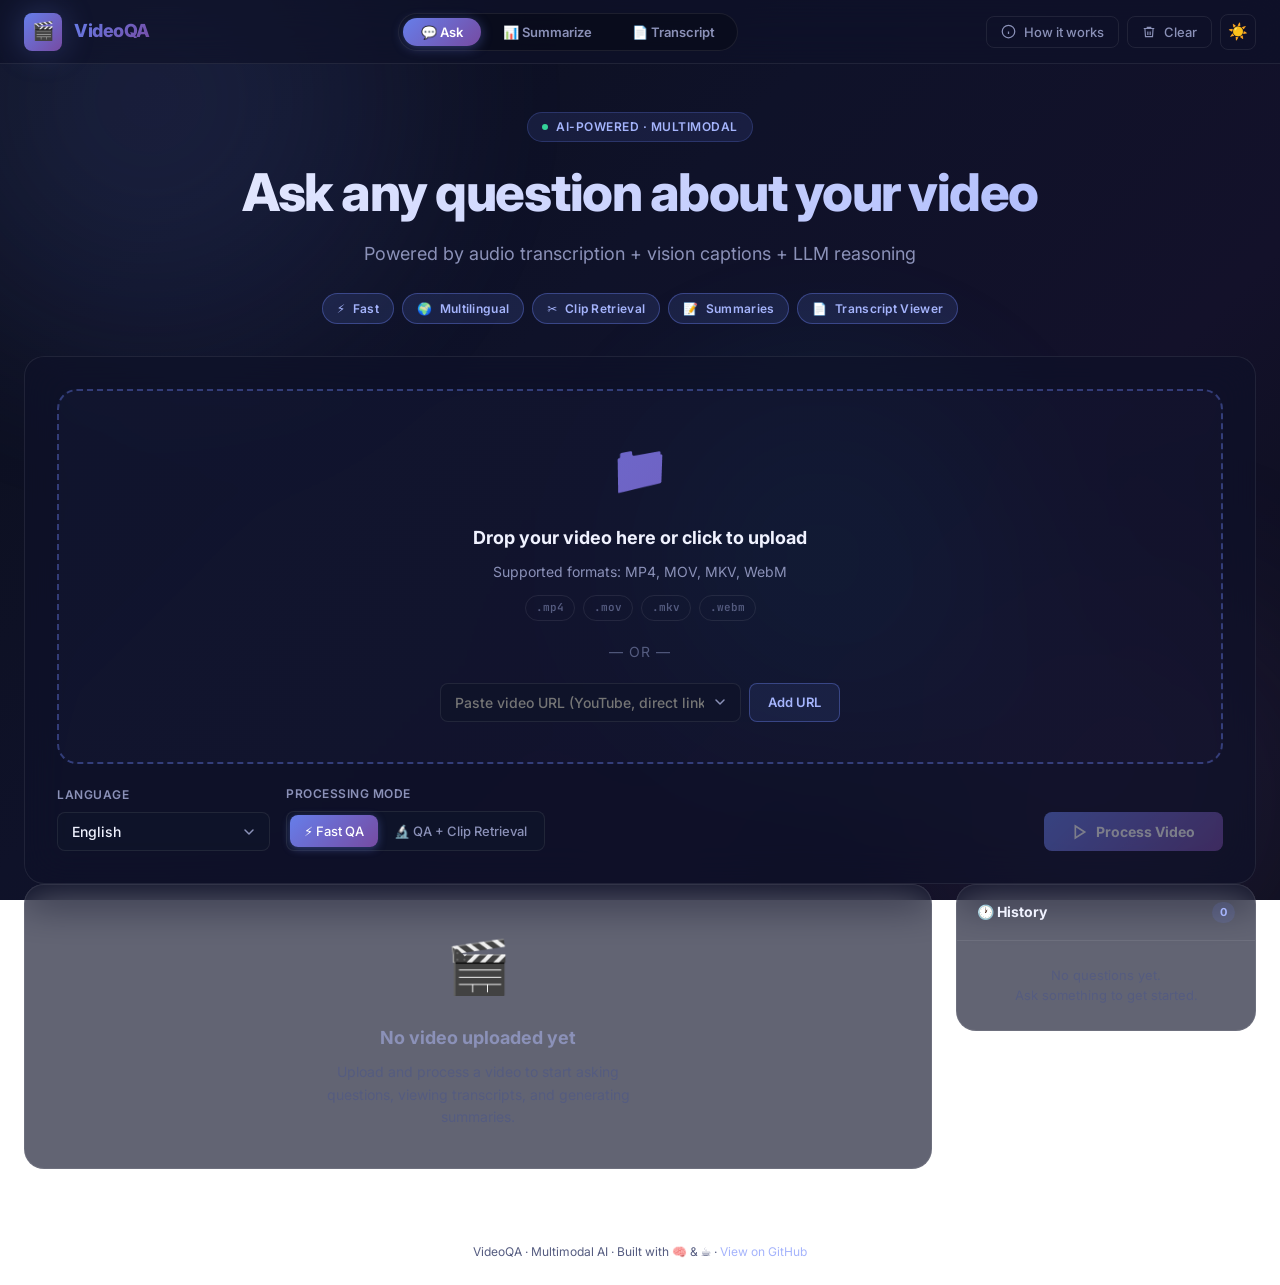
<file: index.html>
<!DOCTYPE html>
<html lang="en" data-theme="dark">

<head>
  <meta charset="UTF-8" />
  <meta name="viewport" content="width=device-width, initial-scale=1.0" />
  <title>VideoQA – Multimodal Video Question Answering</title>
  <meta name="description"
    content="Ask questions about any video using AI-powered audio transcription, vision captions, and LLM reasoning." />
  <link rel="stylesheet" href="style.css" />
  <link rel="icon"
    href="data:image/svg+xml,<svg xmlns='http://www.w3.org/2000/svg' viewBox='0 0 100 100'><text y='.9em' font-size='90'>🎬</text></svg>" />
</head>

<body>

  <!-- ── Background Orbs ─────────────────────────────────── -->
  <div class="bg-orbs" aria-hidden="true">
    <div class="orb orb-1"></div>
    <div class="orb orb-2"></div>
    <div class="orb orb-3"></div>
  </div>

  <!-- ── App Root ────────────────────────────────────────── -->
  <div id="app">

    <!-- ════════════════════════════════════════
         HEADER
    ════════════════════════════════════════ -->
    <header class="header" role="banner">

      <!-- Logo -->
      <a href="javascript:void(0)" class="header-logo" aria-label="VideoQA Home">
        <div class="logo-icon" aria-hidden="true">🎬</div>
        <span class="logo-text">VideoQA</span>
      </a>

      <!-- Tab navigation -->
      <nav class="header-tabs" role="tablist" aria-label="Main navigation">
        <button class="tab-btn active" id="tab-ask" data-tab="ask" role="tab" type="button" aria-selected="true"
          aria-controls="panel-ask" tabindex="0">
          💬 Ask
        </button>

        <button class="tab-btn" id="tab-summarize" data-tab="summarize" role="tab" type="button" aria-selected="false"
          aria-controls="panel-summarize" tabindex="-1">
          📊 Summarize
        </button>

        <button class="tab-btn" id="tab-transcript" data-tab="transcript" role="tab" type="button" aria-selected="false"
          aria-controls="panel-transcript" tabindex="-1">
          📄 Transcript
        </button>
      </nav>

      <!-- Action buttons -->
      <div class="header-actions">
        <button class="btn-ghost" id="how-btn" type="button" aria-label="How it works">
          <svg width="15" height="15" fill="none" stroke="currentColor" stroke-width="2" viewBox="0 0 24 24"
            aria-hidden="true">
            <circle cx="12" cy="12" r="10" />
            <path d="M12 16v-4M12 8h.01" />
          </svg>
          <span>How it works</span>
        </button>

        <button class="btn-ghost" id="clear-btn" type="button" aria-label="Clear session">
          <svg width="14" height="14" fill="none" stroke="currentColor" stroke-width="2" viewBox="0 0 24 24"
            aria-hidden="true">
            <path d="M3 6h18M19 6l-1 14H6L5 6M10 11v6M14 11v6M9 6V4h6v2" />
          </svg>
          <span>Clear</span>
        </button>

        <!-- Mobile history drawer toggle -->
        <button class="btn-icon history-btn-mobile" id="history-mobile-btn" type="button" aria-label="View history">
          <svg width="16" height="16" fill="none" stroke="currentColor" stroke-width="2" viewBox="0 0 24 24"
            aria-hidden="true">
            <path d="M12 8v4l3 3M3.05 11a9 9 0 1 0 .5-3" />
            <path d="M3 4v4h4" />
          </svg>
        </button>

        <button class="btn-icon" id="theme-toggle" type="button" aria-label="Toggle theme">☀️</button>
      </div>
    </header>

    <!-- ════════════════════════════════════════
         HERO
    ════════════════════════════════════════ -->
    <section class="hero" aria-labelledby="hero-title">
      <div class="hero-badge">
        <span class="dot" aria-hidden="true"></span>
        AI-Powered · Multimodal
      </div>
      <h1 id="hero-title">Ask any question about your video</h1>
      <p>Powered by audio transcription + vision captions + LLM reasoning</p>

      <div class="feature-chips" role="list" aria-label="Features">
        <span class="chip" role="listitem"><span class="ci">⚡</span> Fast</span>
        <span class="chip" role="listitem"><span class="ci">🌍</span> Multilingual</span>
        <span class="chip" role="listitem"><span class="ci">✂️</span> Clip Retrieval</span>
        <span class="chip" role="listitem"><span class="ci">📝</span> Summaries</span>
        <span class="chip" role="listitem"><span class="ci">📄</span> Transcript Viewer</span>
      </div>
    </section>

    <!-- ════════════════════════════════════════
         UPLOAD PANEL (full width)
    ════════════════════════════════════════ -->
    <div style="padding: 0 var(--space-6); max-width:1300px; margin:0 auto; width:100%;">
      <div class="glass upload-panel">

        <!-- Drop zone -->
        <div class="drop-zone" id="drop-zone" role="button" tabindex="0"
          aria-label="Click or drag to upload a video file">
          <input type="file" id="file-input"
            accept="video/mp4,video/quicktime,video/x-matroska,video/webm,.mp4,.mov,.mkv,.webm"
            aria-label="Upload video file" />
          <span class="drop-icon" aria-hidden="true">📁</span>
          <h3>Drop your video here or click to upload</h3>
          <p>Supported formats: MP4, MOV, MKV, WebM</p>
          <div class="drop-formats" aria-label="Supported formats">
            <span class="fmt-badge">.mp4</span>
            <span class="fmt-badge">.mov</span>
            <span class="fmt-badge">.mkv</span>
            <span class="fmt-badge">.webm</span>
          </div>
          <div class="or-divider" style="margin: 20px 0; font-size: 14px; color: var(--text-muted); text-transform: uppercase; letter-spacing: 1px;">— OR —</div>
          <div class="url-upload" style="display: flex; gap: 8px; width: 80%; max-width: 400px; margin: 0 auto;" onclick="event.stopPropagation()">
            <input type="url" id="url-input" class="select-styled" placeholder="Paste video URL (YouTube, direct links, etc.)" style="width: 100%; flex: 1; min-width: 0;" aria-label="Video URL">
            <button class="btn-secondary" id="add-url-btn" type="button" style="white-space: nowrap;">Add URL</button>
          </div>
        </div>

        <!-- File info -->
        <div class="file-info" id="file-info" role="status" aria-live="polite">
          <span class="file-icon" aria-hidden="true">🎥</span>
          <div class="file-meta">
            <div class="file-name" id="file-name-display">—</div>
            <div class="file-detail" id="file-detail-display">—</div>
          </div>
          <button class="file-remove" id="file-remove" type="button" aria-label="Remove file">✕</button>
        </div>

        <!-- Video preview -->
        <div class="video-preview-wrap" id="video-preview-wrap">
          <video id="video-preview" controls preload="metadata" aria-label="Video preview"></video>
          
          <!-- Manual Selection Tools -->
          <div class="manual-selection-tools" id="manual-selection-tools" style="display: none; flex-direction: column; gap: 10px; margin-top: 15px; padding: 15px; background: rgba(255,255,255,0.05); border-radius: 8px;">
            <div style="display: flex; gap: 15px; flex-wrap: wrap; align-items: center;">
              <div class="form-group" style="margin: 0; flex: 1; min-width: 120px;">
                <label class="form-label" for="manual-start">Start Time (sec)</label>
                <input type="number" id="manual-start" class="select-styled" placeholder="0" min="0" step="0.1" style="width: 100%;">
              </div>
              <div class="form-group" style="margin: 0; flex: 1; min-width: 120px;">
                <label class="form-label" for="manual-end">End Time (sec)</label>
                <input type="number" id="manual-end" class="select-styled" placeholder="All" min="0" step="0.1" style="width: 100%;">
              </div>
              <button class="btn-secondary" id="add-frame-btn" type="button" style="margin-top: 24px; white-space: nowrap;">📸 Add Current Frame</button>
            </div>
            <div id="manual-frames-list" style="display: flex; gap: 8px; flex-wrap: wrap;"></div>
            <p style="font-size: 12px; color: var(--text-muted); margin: 0;">Optional: Specify a start/end time to process a sub-clip, and manually pick keyframes. Leave blank to process the whole video automatically.</p>
          </div>
        </div>

        <!-- Controls -->
        <div class="upload-controls">
          <div class="form-group">
            <label class="form-label" for="language-select">Language</label>
            <select class="select-styled" id="language-select" aria-label="Select language">
              <optgroup label="🌍 World Languages">
                <option value="en">English</option>
                <option value="es">Spanish</option>
                <option value="fr">French</option>
                <option value="de">German</option>
                <option value="zh">Chinese</option>
                <option value="ar">Arabic</option>
                <option value="ja">Japanese</option>
                <option value="ko">Korean</option>
                <option value="pt">Portuguese</option>
                <option value="ru">Russian</option>
                <option value="it">Italian</option>
              </optgroup>
              <optgroup label="🇮🇳 Indian Languages">
                <option value="hi">Hindi (हिन्दी)</option>
                <option value="te">Telugu (తెలుగు)</option>
                <option value="ta">Tamil (தமிழ்)</option>
                <option value="kn">Kannada (ಕನ್ನಡ)</option>
                <option value="ml">Malayalam (മലയാളം)</option>
                <option value="mr">Marathi (मराठी)</option>
                <option value="bn">Bengali (বাংলা)</option>
                <option value="pa">Punjabi (ਪੰਜਾਬੀ)</option>
                <option value="gu">Gujarati (ગુજરાતી)</option>
                <option value="ur">Urdu (اردو)</option>
              </optgroup>
            </select>
          </div>

          <div class="form-group">
            <label class="form-label">Processing Mode</label>
            <div class="mode-toggle" role="group" aria-label="Processing mode">
              <button class="mode-opt active" data-mode="fast" type="button" aria-pressed="true">⚡ Fast QA</button>
              <button class="mode-opt" data-mode="full" type="button" aria-pressed="false">🔬 QA + Clip
                Retrieval</button>
            </div>
          </div>

          <button class="btn-primary" id="process-btn" type="button" disabled aria-label="Process video">
            <svg width="16" height="16" fill="none" stroke="currentColor" stroke-width="2.5" viewBox="0 0 24 24"
              aria-hidden="true">
              <polygon points="5 3 19 12 5 21 5 3" />
            </svg>
            Process Video
          </button>
        </div>

        <!-- Progress Timeline -->
        <div class="progress-panel" id="progress-panel" role="status" aria-live="polite"
          aria-label="Processing progress">
          <div class="progress-header">
            <span class="progress-title" id="progress-status">Starting…</span>
            <span class="progress-pct" id="progress-pct">0%</span>
          </div>
          <div class="progress-bar-outer" role="progressbar" aria-valuemin="0" aria-valuemax="100" aria-valuenow="0">
            <div class="progress-bar-inner" id="progress-bar"></div>
          </div>
          <div class="progress-steps" id="progress-steps">
            <!-- Populated by JS -->
          </div>
        </div>

      </div>
    </div>

    <!-- ════════════════════════════════════════
         MAIN LAYOUT (Content + Sidebar)
    ════════════════════════════════════════ -->
    <div class="main-layout">

      <!-- CONTENT AREA -->
      <main class="content-area" role="main">

        <!-- ── ASK TAB ───────────────────────────── -->
        <section class="tab-panel active" id="panel-ask" role="tabpanel" aria-labelledby="tab-ask">
          <div id="ask-content">
            <!-- Populated by JS (demo state → ready state after processing) -->
          </div>
        </section>

        <!-- ── SUMMARIZE TAB ─────────────────────── -->
        <section class="tab-panel" id="panel-summarize" role="tabpanel" aria-labelledby="tab-summarize" hidden>
          <div id="summarize-content">
            <!-- Populated by JS -->
          </div>
        </section>

        <!-- ── TRANSCRIPT TAB ────────────────────── -->
        <section class="tab-panel" id="panel-transcript" role="tabpanel" aria-labelledby="tab-transcript" hidden>
          <div id="transcript-content" style="overflow:hidden; border-radius:var(--radius-lg);" class="glass">
            <!-- Populated by JS -->
          </div>
        </section>

      </main>

      <!-- HISTORY SIDEBAR -->
      <aside class="sidebar" id="sidebar" aria-label="Q&A History">
        <div class="glass history-card">
          <div class="history-header">
            <h3>🕐 History</h3>
            <span class="history-count" id="history-count">0</span>
          </div>
          <div class="history-list" id="history-list" role="list">
            <div class="history-empty">No questions yet.<br>Ask something to get started.</div>
          </div>
        </div>
      </aside>

    </div>

    <!-- ════════════════════════════════════════
         "HOW IT WORKS" MODAL
    ════════════════════════════════════════ -->
    <div class="modal-overlay" id="how-modal" role="dialog" aria-modal="true" aria-labelledby="modal-title" hidden>
      <div class="glass modal-box">
        <div class="modal-header">
          <h2 id="modal-title">How VideoQA Works</h2>
          <button class="modal-close" id="modal-close" type="button" aria-label="Close modal">✕</button>
        </div>

        <div class="how-steps">
          <div class="how-step">
            <div class="how-num">1</div>
            <div>
              <h4>📁 Upload Your Video</h4>
              <p>Drag and drop any MP4, MOV, or MKV video. Select your language for accurate transcription.</p>
            </div>
          </div>

          <div class="how-step">
            <div class="how-num">2</div>
            <div>
              <h4>🔊 Audio Transcription</h4>
              <p>The audio is extracted and transcribed using Whisper — a state-of-the-art multilingual speech
                recognition model.</p>
            </div>
          </div>

          <div class="how-step">
            <div class="how-num">3</div>
            <div>
              <h4>👁️ Visual Understanding</h4>
              <p>Key frames are extracted and described using vision models, capturing what's shown on screen.</p>
            </div>
          </div>

          <div class="how-step">
            <div class="how-num">4</div>
            <div>
              <h4>🧠 LLM Reasoning</h4>
              <p>Your question is answered by an LLM with full context of the transcript + visual captions, finding the
                most relevant clip.</p>
            </div>
          </div>

          <div class="how-step">
            <div class="how-num">5</div>
            <div>
              <h4>📊 Summaries & Insights</h4>
              <p>Get video summaries, transcript key points, action items, and keywords — all AI-generated instantly.
              </p>
            </div>
          </div>
        </div>
      </div>
    </div>

    <!-- ════════════════════════════════════════
         FOOTER
    ════════════════════════════════════════ -->
    <footer class="footer">
      <p>
        VideoQA · Multimodal AI · Built with 🧠 &amp; ☕ ·
        <a href="javascript:void(0)" aria-label="View project on GitHub">View on GitHub</a>
      </p>
    </footer>

  </div>

  <!-- ── Toast Container ─────────────────────────────────── -->
  <div class="toast-container" id="toast-container" aria-live="assertive" aria-atomic="true"></div>

  <!-- ── Scripts ─────────────────────────────────────────── -->
  <script src="mock.js"></script>
  <script src="api.js"></script>
  <script src="app.js"></script>

</body>

</html>
</file>
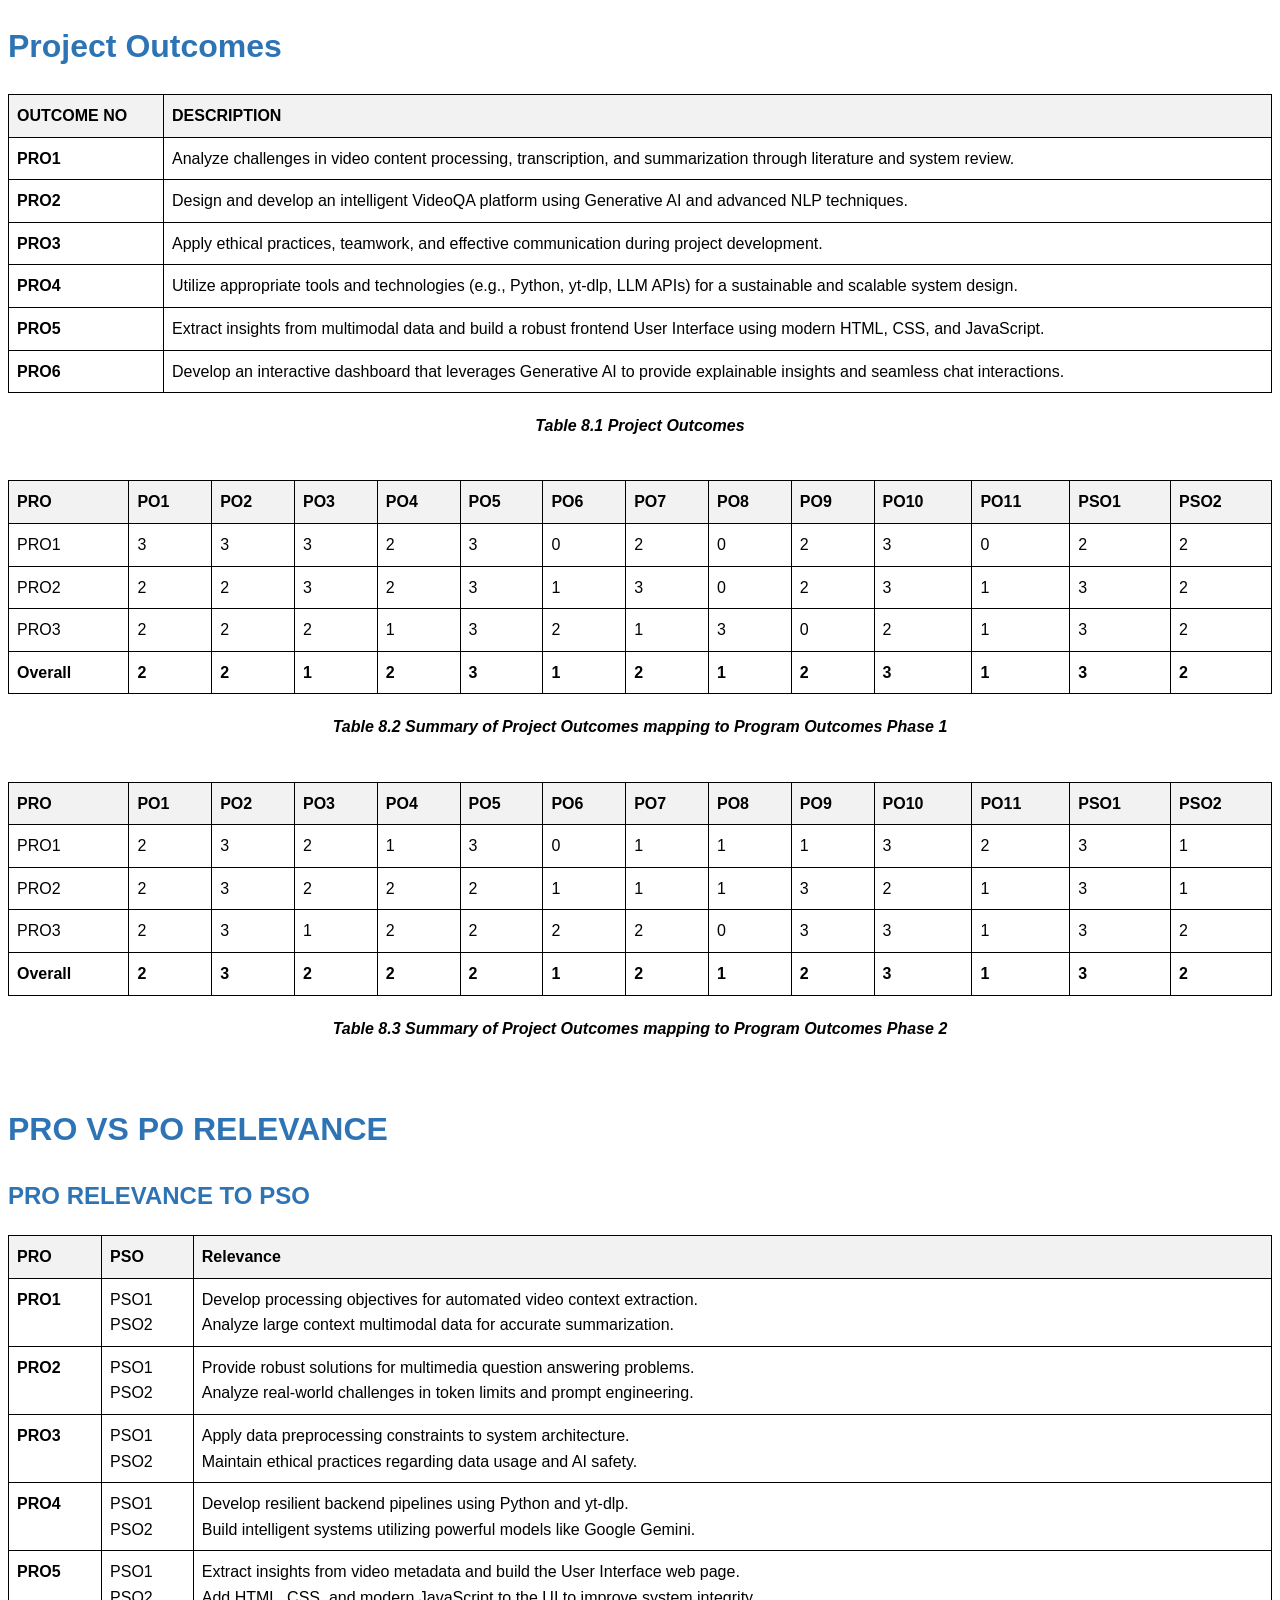
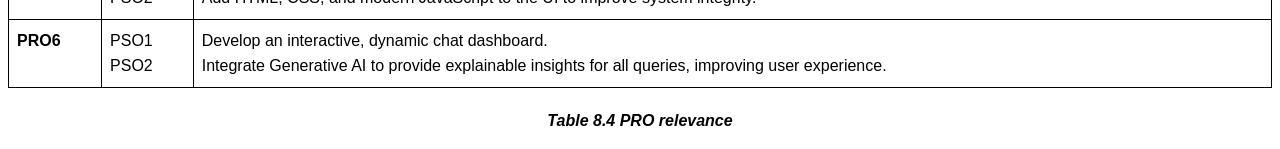
<file: Thesis_Outcomes.html>
<!DOCTYPE html>
<html>
<head>
<meta charset="utf-8">
<style>
  body { font-family: Calibri, Arial, sans-serif; line-height: 1.6; }
  table { border-collapse: collapse; width: 100%; margin-bottom: 20px; }
  th, td { border: 1px solid black; padding: 8px; text-align: left; vertical-align: top; }
  th { background-color: #f2f2f2; font-weight: bold; }
  h1, h2 { color: #2E74B5; }
</style>
</head>
<body>

<h1>Project Outcomes</h1>

<table>
  <thead>
    <tr>
      <th>OUTCOME NO</th>
      <th>DESCRIPTION</th>
    </tr>
  </thead>
  <tbody>
    <tr>
      <td><strong>PRO1</strong></td>
      <td>Analyze challenges in video content processing, transcription, and summarization through literature and system review.</td>
    </tr>
    <tr>
      <td><strong>PRO2</strong></td>
      <td>Design and develop an intelligent VideoQA platform using Generative AI and advanced NLP techniques.</td>
    </tr>
    <tr>
      <td><strong>PRO3</strong></td>
      <td>Apply ethical practices, teamwork, and effective communication during project development.</td>
    </tr>
    <tr>
      <td><strong>PRO4</strong></td>
      <td>Utilize appropriate tools and technologies (e.g., Python, yt-dlp, LLM APIs) for a sustainable and scalable system design.</td>
    </tr>
    <tr>
      <td><strong>PRO5</strong></td>
      <td>Extract insights from multimodal data and build a robust frontend User Interface using modern HTML, CSS, and JavaScript.</td>
    </tr>
    <tr>
      <td><strong>PRO6</strong></td>
      <td>Develop an interactive dashboard that leverages Generative AI to provide explainable insights and seamless chat interactions.</td>
    </tr>
  </tbody>
</table>
<p align="center"><em><strong>Table 8.1 Project Outcomes</strong></em></p>

<br>

<table>
  <thead>
    <tr>
      <th>PRO</th><th>PO1</th><th>PO2</th><th>PO3</th><th>PO4</th><th>PO5</th><th>PO6</th><th>PO7</th><th>PO8</th><th>PO9</th><th>PO10</th><th>PO11</th><th>PSO1</th><th>PSO2</th>
    </tr>
  </thead>
  <tbody>
    <tr><td>PRO1</td><td>3</td><td>3</td><td>3</td><td>2</td><td>3</td><td>0</td><td>2</td><td>0</td><td>2</td><td>3</td><td>0</td><td>2</td><td>2</td></tr>
    <tr><td>PRO2</td><td>2</td><td>2</td><td>3</td><td>2</td><td>3</td><td>1</td><td>3</td><td>0</td><td>2</td><td>3</td><td>1</td><td>3</td><td>2</td></tr>
    <tr><td>PRO3</td><td>2</td><td>2</td><td>2</td><td>1</td><td>3</td><td>2</td><td>1</td><td>3</td><td>0</td><td>2</td><td>1</td><td>3</td><td>2</td></tr>
    <tr><td><strong>Overall</strong></td><td><strong>2</strong></td><td><strong>2</strong></td><td><strong>1</strong></td><td><strong>2</strong></td><td><strong>3</strong></td><td><strong>1</strong></td><td><strong>2</strong></td><td><strong>1</strong></td><td><strong>2</strong></td><td><strong>3</strong></td><td><strong>1</strong></td><td><strong>3</strong></td><td><strong>2</strong></td></tr>
  </tbody>
</table>
<p align="center"><em><strong>Table 8.2 Summary of Project Outcomes mapping to Program Outcomes Phase 1</strong></em></p>

<br>

<table>
  <thead>
    <tr>
      <th>PRO</th><th>PO1</th><th>PO2</th><th>PO3</th><th>PO4</th><th>PO5</th><th>PO6</th><th>PO7</th><th>PO8</th><th>PO9</th><th>PO10</th><th>PO11</th><th>PSO1</th><th>PSO2</th>
    </tr>
  </thead>
  <tbody>
    <tr><td>PRO1</td><td>2</td><td>3</td><td>2</td><td>1</td><td>3</td><td>0</td><td>1</td><td>1</td><td>1</td><td>3</td><td>2</td><td>3</td><td>1</td></tr>
    <tr><td>PRO2</td><td>2</td><td>3</td><td>2</td><td>2</td><td>2</td><td>1</td><td>1</td><td>1</td><td>3</td><td>2</td><td>1</td><td>3</td><td>1</td></tr>
    <tr><td>PRO3</td><td>2</td><td>3</td><td>1</td><td>2</td><td>2</td><td>2</td><td>2</td><td>0</td><td>3</td><td>3</td><td>1</td><td>3</td><td>2</td></tr>
    <tr><td><strong>Overall</strong></td><td><strong>2</strong></td><td><strong>3</strong></td><td><strong>2</strong></td><td><strong>2</strong></td><td><strong>2</strong></td><td><strong>1</strong></td><td><strong>2</strong></td><td><strong>1</strong></td><td><strong>2</strong></td><td><strong>3</strong></td><td><strong>1</strong></td><td><strong>3</strong></td><td><strong>2</strong></td></tr>
  </tbody>
</table>
<p align="center"><em><strong>Table 8.3 Summary of Project Outcomes mapping to Program Outcomes Phase 2</strong></em></p>

<br>

<h1>PRO VS PO RELEVANCE</h1>
<h2>PRO RELEVANCE TO PSO</h2>

<table>
  <thead>
    <tr>
      <th>PRO</th>
      <th>PSO</th>
      <th>Relevance</th>
    </tr>
  </thead>
  <tbody>
    <tr>
      <td><strong>PRO1</strong></td>
      <td>PSO1<br>PSO2</td>
      <td>Develop processing objectives for automated video context extraction.<br>Analyze large context multimodal data for accurate summarization.</td>
    </tr>
    <tr>
      <td><strong>PRO2</strong></td>
      <td>PSO1<br>PSO2</td>
      <td>Provide robust solutions for multimedia question answering problems.<br>Analyze real-world challenges in token limits and prompt engineering.</td>
    </tr>
    <tr>
      <td><strong>PRO3</strong></td>
      <td>PSO1<br>PSO2</td>
      <td>Apply data preprocessing constraints to system architecture.<br>Maintain ethical practices regarding data usage and AI safety.</td>
    </tr>
    <tr>
      <td><strong>PRO4</strong></td>
      <td>PSO1<br>PSO2</td>
      <td>Develop resilient backend pipelines using Python and yt-dlp.<br>Build intelligent systems utilizing powerful models like Google Gemini.</td>
    </tr>
    <tr>
      <td><strong>PRO5</strong></td>
      <td>PSO1<br>PSO2</td>
      <td>Extract insights from video metadata and build the User Interface web page.<br>Add HTML, CSS, and modern JavaScript to the UI to improve system integrity.</td>
    </tr>
    <tr>
      <td><strong>PRO6</strong></td>
      <td>PSO1<br>PSO2</td>
      <td>Develop an interactive, dynamic chat dashboard.<br>Integrate Generative AI to provide explainable insights for all queries, improving user experience.</td>
    </tr>
  </tbody>
</table>
<p align="center"><em><strong>Table 8.4 PRO relevance</strong></em></p>

</body>
</html>
</file>
<file: style.css>
/* =========================================================
   VideoQA – Premium Design System CSS
   Dark-first, glassmorphism, responsive, animated
   ========================================================= */

/* ── Google Fonts ──────────────────────────────────────── */
@import url('https://fonts.googleapis.com/css2?family=Inter:wght@300;400;500;600;700;800&family=JetBrains+Mono:wght@400;500&display=swap');

/* ── CSS Custom Properties ─────────────────────────────── */
:root {
  /* Spacing */
  --space-1: 4px;
  --space-2: 8px;
  --space-3: 12px;
  --space-4: 16px;
  --space-5: 20px;
  --space-6: 24px;
  --space-8: 32px;
  --space-10: 40px;
  --space-12: 48px;

  /* Radius */
  --radius-sm: 8px;
  --radius-md: 14px;
  --radius-lg: 20px;
  --radius-xl: 28px;

  /* Transitions */
  --ease: cubic-bezier(0.4, 0, 0.2, 1);
  --transition: 0.22s var(--ease);
  --transition-slow: 0.45s var(--ease);

  /* Typography */
  --font-sans: 'Inter', system-ui, sans-serif;
  --font-mono: 'JetBrains Mono', 'Fira Code', monospace;

  /* Shadows */
  --shadow-sm: 0 2px 8px rgba(0, 0, 0, 0.25);
  --shadow-md: 0 8px 24px rgba(0, 0, 0, 0.35);
  --shadow-lg: 0 20px 48px rgba(0, 0, 0, 0.4);
  --shadow-glow: 0 0 32px rgba(102, 126, 234, 0.3);
}

/* ── Dark Theme (default) ──────────────────────────────── */
[data-theme="dark"] {
  --bg-base: #0b0e1a;
  --bg-surface: #111425;
  --bg-card: rgba(20, 25, 50, 0.7);
  --bg-card-hover: rgba(30, 37, 70, 0.85);
  --bg-input: rgba(15, 20, 42, 0.8);
  --bg-chip: rgba(102, 126, 234, 0.15);
  --border: rgba(255, 255, 255, 0.08);
  --border-accent: rgba(102, 126, 234, 0.4);

  --text-primary: #f0f2ff;
  --text-secondary: #8b91b8;
  --text-muted: #555c80;
  --text-accent: #818cf8;

  --accent: #667eea;
  --accent-2: #764ba2;
  --accent-light: #a5b4fc;
  --success: #34d399;
  --warning: #fbbf24;
  --error: #f87171;

  --gradient-bg: linear-gradient(135deg, #0b0e1a 0%, #0f1229 40%, #13112a 70%, #0b0e1a 100%);
  --gradient-accent: linear-gradient(135deg, #667eea 0%, #764ba2 100%);
  --gradient-card: linear-gradient(145deg, rgba(30, 37, 80, 0.5) 0%, rgba(15, 18, 45, 0.5) 100%);

  --glass-bg: rgba(15, 18, 40, 0.65);
  --glass-border: rgba(255, 255, 255, 0.08);
  --glass-blur: blur(20px);
}

/* ── Light Theme ───────────────────────────────────────── */
[data-theme="light"] {
  --bg-base: #f0f2ff;
  --bg-surface: #ffffff;
  --bg-card: rgba(255, 255, 255, 0.85);
  --bg-card-hover: rgba(245, 247, 255, 0.95);
  --bg-input: rgba(245, 247, 255, 0.9);
  --bg-chip: rgba(102, 126, 234, 0.1);
  --border: rgba(0, 0, 0, 0.08);
  --border-accent: rgba(102, 126, 234, 0.35);

  --text-primary: #1a1d35;
  --text-secondary: #4b5080;
  --text-muted: #9098c0;
  --text-accent: #5b6ee8;

  --accent: #667eea;
  --accent-2: #764ba2;
  --accent-light: #818cf8;
  --success: #059669;
  --warning: #d97706;
  --error: #dc2626;

  --gradient-bg: linear-gradient(135deg, #eef0fc 0%, #f5f0ff 50%, #edf2ff 100%);
  --gradient-accent: linear-gradient(135deg, #667eea 0%, #764ba2 100%);
  --gradient-card: linear-gradient(145deg, rgba(255, 255, 255, 0.9) 0%, rgba(240, 242, 255, 0.8) 100%);

  --glass-bg: rgba(255, 255, 255, 0.75);
  --glass-border: rgba(102, 126, 234, 0.15);
  --glass-blur: blur(16px);
}

/* ── Reset & Base ──────────────────────────────────────── */
*,
*::before,
*::after {
  box-sizing: border-box;
  margin: 0;
  padding: 0;
}

html {
  scroll-behavior: smooth;
}

body {
  font-family: var(--font-sans);
  background: var(--gradient-bg);
  background-attachment: fixed;
  color: var(--text-primary);
  min-height: 100vh;
  line-height: 1.6;
  transition: background var(--transition-slow), color var(--transition);
  overflow-x: hidden;
}

/* ── Animated Background Orbs ──────────────────────────── */
.bg-orbs {
  position: fixed;
  inset: 0;
  pointer-events: none;
  z-index: 0;
  overflow: hidden;
}

.orb {
  position: absolute;
  border-radius: 50%;
  filter: blur(80px);
  opacity: 0.18;
  animation: orbFloat 12s ease-in-out infinite;
}

.orb-1 {
  width: 600px;
  height: 600px;
  background: radial-gradient(circle, #667eea, transparent);
  top: -200px;
  left: -150px;
  animation-delay: 0s;
}

.orb-2 {
  width: 500px;
  height: 500px;
  background: radial-gradient(circle, #764ba2, transparent);
  bottom: -150px;
  right: -100px;
  animation-delay: -4s;
}

.orb-3 {
  width: 400px;
  height: 400px;
  background: radial-gradient(circle, #06b6d4, transparent);
  top: 40%;
  right: 20%;
  animation-delay: -8s;
}

@keyframes orbFloat {

  0%,
  100% {
    transform: translate(0, 0) scale(1);
  }

  33% {
    transform: translate(30px, -20px) scale(1.05);
  }

  66% {
    transform: translate(-20px, 30px) scale(0.95);
  }
}

/* ── Glass Card Utility ────────────────────────────────── */
.glass {
  background: var(--glass-bg);
  backdrop-filter: var(--glass-blur);
  -webkit-backdrop-filter: var(--glass-blur);
  border: 1px solid var(--glass-border);
  border-radius: var(--radius-lg);
}

.glass-sm {
  border-radius: var(--radius-md);
}

/* ── Scrollbar ─────────────────────────────────────────── */
::-webkit-scrollbar {
  width: 6px;
  height: 6px;
}

::-webkit-scrollbar-track {
  background: transparent;
}

::-webkit-scrollbar-thumb {
  background: var(--border-accent);
  border-radius: 99px;
}

/* ── Layout Container ──────────────────────────────────── */
#app {
  position: relative;
  z-index: 1;
  min-height: 100vh;
  display: flex;
  flex-direction: column;
}

/* ═══════════════════════════════════════════
   HEADER
═══════════════════════════════════════════ */
.header {
  position: sticky;
  top: 0;
  z-index: 100;
  background: var(--glass-bg);
  backdrop-filter: var(--glass-blur);
  -webkit-backdrop-filter: var(--glass-blur);
  border-bottom: 1px solid var(--glass-border);
  padding: 0 var(--space-6);
  height: 64px;
  display: flex;
  align-items: center;
  justify-content: space-between;
  gap: var(--space-4);
  transition: background var(--transition);
}

.header-logo {
  display: flex;
  align-items: center;
  gap: var(--space-3);
  text-decoration: none;
  flex-shrink: 0;
}

.logo-icon {
  width: 38px;
  height: 38px;
  background: var(--gradient-accent);
  border-radius: var(--radius-sm);
  display: flex;
  align-items: center;
  justify-content: center;
  font-size: 18px;
  box-shadow: var(--shadow-glow);
}

.logo-text {
  font-size: 18px;
  font-weight: 800;
  background: var(--gradient-accent);
  -webkit-background-clip: text;
  -webkit-text-fill-color: transparent;
  background-clip: text;
  letter-spacing: -0.5px;
}

/* Tab bar inside header */
.header-tabs {
  display: flex;
  align-items: center;
  gap: var(--space-1);
  background: rgba(0, 0, 0, 0.25);
  border: 1px solid var(--border);
  border-radius: var(--radius-xl);
  padding: 4px;
  flex-shrink: 0;
}

[data-theme="light"] .header-tabs {
  background: rgba(102, 126, 234, 0.08);
}

.tab-btn {
  padding: 6px 18px;
  border: none;
  background: none;
  cursor: pointer;
  color: var(--text-secondary);
  font-size: 13px;
  font-weight: 600;
  font-family: var(--font-sans);
  border-radius: 20px;
  transition: all var(--transition);
  white-space: nowrap;
}

.tab-btn:hover {
  color: var(--text-primary);
  background: rgba(255, 255, 255, 0.06);
}

.tab-btn.active {
  background: var(--gradient-accent);
  color: #fff;
  box-shadow: 0 2px 12px rgba(102, 126, 234, 0.4);
}

/* Header actions */
.header-actions {
  display: flex;
  align-items: center;
  gap: var(--space-2);
  flex-shrink: 0;
}

.btn-ghost {
  padding: 7px 14px;
  background: none;
  border: 1px solid var(--border);
  color: var(--text-secondary);
  border-radius: var(--radius-sm);
  font-size: 13px;
  font-weight: 500;
  font-family: var(--font-sans);
  cursor: pointer;
  transition: all var(--transition);
  display: flex;
  align-items: center;
  gap: var(--space-2);
}

.btn-ghost:hover {
  border-color: var(--border-accent);
  color: var(--text-primary);
  background: rgba(102, 126, 234, 0.1);
}

.btn-icon {
  width: 36px;
  height: 36px;
  background: none;
  border: 1px solid var(--border);
  color: var(--text-secondary);
  border-radius: var(--radius-sm);
  cursor: pointer;
  transition: all var(--transition);
  display: flex;
  align-items: center;
  justify-content: center;
  font-size: 16px;
}

.btn-icon:hover {
  border-color: var(--border-accent);
  color: var(--text-primary);
  background: rgba(102, 126, 234, 0.1);
}

/* ═══════════════════════════════════════════
   HERO
═══════════════════════════════════════════ */
.hero {
  text-align: center;
  padding: var(--space-12) var(--space-6) var(--space-8);
}

.hero-badge {
  display: inline-flex;
  align-items: center;
  gap: var(--space-2);
  background: rgba(102, 126, 234, 0.12);
  border: 1px solid rgba(102, 126, 234, 0.25);
  border-radius: var(--radius-xl);
  padding: 4px 14px;
  font-size: 12px;
  font-weight: 600;
  color: var(--accent-light);
  margin-bottom: var(--space-5);
  letter-spacing: 0.5px;
  text-transform: uppercase;
}

.hero-badge .dot {
  width: 6px;
  height: 6px;
  border-radius: 50%;
  background: var(--success);
  animation: pulse 2s infinite;
}

@keyframes pulse {

  0%,
  100% {
    opacity: 1;
    transform: scale(1);
  }

  50% {
    opacity: 0.5;
    transform: scale(1.3);
  }
}

.hero h1 {
  font-size: clamp(28px, 5vw, 52px);
  font-weight: 800;
  line-height: 1.2;
  letter-spacing: -1.5px;
  background: linear-gradient(135deg, var(--text-primary) 0%, var(--accent-light) 100%);
  -webkit-background-clip: text;
  -webkit-text-fill-color: transparent;
  background-clip: text;
  margin-bottom: var(--space-4);
}

.hero p {
  font-size: clamp(14px, 2vw, 18px);
  color: var(--text-secondary);
  max-width: 560px;
  margin: 0 auto var(--space-6);
}

.feature-chips {
  display: flex;
  flex-wrap: wrap;
  justify-content: center;
  gap: var(--space-2);
}

.chip {
  padding: 5px 14px;
  background: var(--bg-chip);
  border: 1px solid var(--border-accent);
  border-radius: var(--radius-xl);
  font-size: 12px;
  font-weight: 600;
  color: var(--accent-light);
  letter-spacing: 0.3px;
  transition: all var(--transition);
}

.chip:hover {
  background: rgba(102, 126, 234, 0.25);
  transform: translateY(-2px);
}

.chip .ci {
  margin-right: 4px;
}

/* ═══════════════════════════════════════════
   MAIN LAYOUT
═══════════════════════════════════════════ */
.main-layout {
  flex: 1;
  display: grid;
  grid-template-columns: 1fr 300px;
  gap: var(--space-6);
  padding: 0 var(--space-6) var(--space-12);
  max-width: 1300px;
  margin: 0 auto;
  width: 100%;
}

/* ═══════════════════════════════════════════
   UPLOAD PANEL
═══════════════════════════════════════════ */
.upload-panel {
  grid-column: 1 / -1;
  padding: var(--space-8);
}

.drop-zone {
  border: 2px dashed var(--border-accent);
  border-radius: var(--radius-lg);
  padding: var(--space-10) var(--space-6);
  text-align: center;
  cursor: pointer;
  transition: all var(--transition);
  position: relative;
  overflow: hidden;
  background: linear-gradient(135deg, rgba(102, 126, 234, 0.04) 0%, rgba(118, 75, 162, 0.04) 100%);
}

.drop-zone:hover,
.drop-zone.drag-over {
  border-color: var(--accent);
  background: rgba(102, 126, 234, 0.08);
  transform: translateY(-2px);
  box-shadow: var(--shadow-glow);
}

.drop-zone input[type="file"] {
  display: none;
}

.drop-icon {
  font-size: 48px;
  margin-bottom: var(--space-4);
  background: var(--gradient-accent);
  -webkit-background-clip: text;
  -webkit-text-fill-color: transparent;
  background-clip: text;
  display: block;
}

.drop-zone h3 {
  font-size: 18px;
  font-weight: 700;
  margin-bottom: var(--space-2);
}

.drop-zone p {
  color: var(--text-secondary);
  font-size: 14px;
}

.drop-formats {
  margin-top: var(--space-3);
  display: flex;
  justify-content: center;
  gap: var(--space-2);
  flex-wrap: wrap;
}

.fmt-badge {
  padding: 3px 10px;
  border: 1px solid var(--border);
  border-radius: var(--radius-xl);
  font-size: 11px;
  font-weight: 600;
  color: var(--text-muted);
  font-family: var(--font-mono);
}

/* File info bar */
.file-info {
  display: none;
  margin-top: var(--space-4);
  padding: var(--space-4) var(--space-5);
  background: var(--bg-input);
  border: 1px solid var(--border);
  border-radius: var(--radius-md);
  align-items: center;
  gap: var(--space-4);
}

.file-info.show {
  display: flex;
}

.file-icon {
  font-size: 28px;
  flex-shrink: 0;
}

.file-meta {
  flex: 1;
}

.file-name {
  font-weight: 700;
  font-size: 14px;
}

.file-detail {
  font-size: 12px;
  color: var(--text-secondary);
  margin-top: 2px;
}

.file-remove {
  background: none;
  border: none;
  color: var(--text-muted);
  font-size: 18px;
  cursor: pointer;
  padding: var(--space-2);
  transition: color var(--transition);
}

.file-remove:hover {
  color: var(--error);
}

/* Video preview */
.video-preview-wrap {
  display: none;
  margin-top: var(--space-5);
  border-radius: var(--radius-md);
  overflow: hidden;
  border: 1px solid var(--border);
  background: #000;
  max-height: 300px;
}

.video-preview-wrap.show {
  display: block;
}

.video-preview-wrap video {
  width: 100%;
  max-height: 300px;
  display: block;
}

/* Controls row */
.upload-controls {
  margin-top: var(--space-5);
  display: flex;
  gap: var(--space-4);
  align-items: flex-end;
  flex-wrap: wrap;
}

.form-group {
  display: flex;
  flex-direction: column;
  gap: var(--space-2);
}

.form-label {
  font-size: 12px;
  font-weight: 600;
  color: var(--text-secondary);
  text-transform: uppercase;
  letter-spacing: 0.5px;
}

.select-styled {
  appearance: none;
  background: var(--bg-input);
  border: 1px solid var(--border);
  border-radius: var(--radius-sm);
  color: var(--text-primary);
  padding: 10px 36px 10px 14px;
  font-size: 14px;
  font-family: var(--font-sans);
  font-weight: 500;
  cursor: pointer;
  background-image: url("data:image/svg+xml,%3csvg xmlns='http://www.w3.org/2000/svg' fill='none' viewBox='0 0 20 20'%3e%3cpath stroke='%238b91b8' stroke-linecap='round' stroke-linejoin='round' stroke-width='1.5' d='m6 8 4 4 4-4'/%3e%3c/svg%3e");
  background-repeat: no-repeat;
  background-position: right 10px center;
  background-size: 20px;
  transition: border-color var(--transition);
  min-width: 160px;
}

.select-styled:focus {
  outline: none;
  border-color: var(--accent);
}

/* Mode toggle */
.mode-toggle {
  display: flex;
  gap: 2px;
  background: var(--bg-input);
  border: 1px solid var(--border);
  border-radius: var(--radius-sm);
  padding: 3px;
}

.mode-opt {
  padding: 8px 14px;
  border: none;
  background: none;
  color: var(--text-secondary);
  border-radius: 8px;
  font-size: 13px;
  font-weight: 500;
  font-family: var(--font-sans);
  cursor: pointer;
  transition: all var(--transition);
  white-space: nowrap;
}

.mode-opt.active {
  background: var(--gradient-accent);
  color: #fff;
  box-shadow: 0 2px 8px rgba(102, 126, 234, 0.4);
}

.mode-opt:hover:not(.active) {
  color: var(--text-primary);
  background: rgba(255, 255, 255, 0.05);
}

/* Primary button */
.btn-primary {
  padding: 11px 28px;
  background: var(--gradient-accent);
  color: #fff;
  border: none;
  border-radius: var(--radius-sm);
  font-size: 14px;
  font-weight: 700;
  font-family: var(--font-sans);
  cursor: pointer;
  transition: all var(--transition);
  display: flex;
  align-items: center;
  gap: var(--space-2);
  box-shadow: 0 4px 20px rgba(102, 126, 234, 0.35);
  white-space: nowrap;
  margin-left: auto;
}

.btn-primary:hover {
  transform: translateY(-2px);
  box-shadow: 0 8px 28px rgba(102, 126, 234, 0.5);
}

.btn-primary:active {
  transform: translateY(0);
}

.btn-primary:disabled {
  opacity: 0.45;
  cursor: not-allowed;
  transform: none;
  box-shadow: none;
}

/* Secondary button */
.btn-secondary {
  padding: 9px 18px;
  background: rgba(102, 126, 234, 0.1);
  color: var(--accent-light);
  border: 1px solid var(--border-accent);
  border-radius: var(--radius-sm);
  font-size: 13px;
  font-weight: 600;
  font-family: var(--font-sans);
  cursor: pointer;
  transition: all var(--transition);
  display: inline-flex;
  align-items: center;
  gap: var(--space-2);
  white-space: nowrap;
}

.btn-secondary:hover {
  background: rgba(102, 126, 234, 0.2);
  transform: translateY(-1px);
}

.btn-secondary:disabled {
  opacity: 0.4;
  cursor: not-allowed;
  transform: none;
}

/* ═══════════════════════════════════════════
   PROGRESS TIMELINE
═══════════════════════════════════════════ */
.progress-panel {
  display: none;
  margin-top: var(--space-6);
  padding: var(--space-6);
  border-radius: var(--radius-md);
  background: var(--bg-input);
  border: 1px solid var(--border-accent);
}

.progress-panel.show {
  display: block;
}

.progress-header {
  display: flex;
  justify-content: space-between;
  align-items: center;
  margin-bottom: var(--space-4);
}

.progress-title {
  font-size: 14px;
  font-weight: 700;
}

.progress-pct {
  font-size: 13px;
  font-weight: 700;
  color: var(--accent-light);
  font-family: var(--font-mono);
}

.progress-bar-outer {
  height: 6px;
  background: var(--border);
  border-radius: 99px;
  margin-bottom: var(--space-5);
  overflow: hidden;
}

.progress-bar-inner {
  height: 100%;
  border-radius: 99px;
  background: var(--gradient-accent);
  transition: width 0.6s var(--ease);
  box-shadow: 0 0 12px rgba(102, 126, 234, 0.5);
  width: 0%;
}

.progress-steps {
  display: flex;
  flex-direction: column;
  gap: var(--space-3);
}

.progress-step {
  display: flex;
  align-items: center;
  gap: var(--space-3);
}

.step-icon {
  width: 28px;
  height: 28px;
  border-radius: 50%;
  flex-shrink: 0;
  display: flex;
  align-items: center;
  justify-content: center;
  font-size: 12px;
  border: 2px solid var(--border);
  color: var(--text-muted);
  transition: all var(--transition);
}

.step-icon.active {
  border-color: var(--accent);
  color: var(--accent);
  animation: spinStep 1s linear infinite;
}

.step-icon.done {
  border-color: var(--success);
  background: var(--success);
  color: #fff;
}

.step-icon.done::after {
  content: '✓';
}

@keyframes spinStep {
  to {
    transform: rotate(360deg);
  }
}

.step-label {
  font-size: 13px;
  font-weight: 500;
  color: var(--text-secondary);
  transition: color var(--transition);
}

.step-label.active {
  color: var(--text-primary);
}

/* ═══════════════════════════════════════════
   CONTENT AREA + SIDEBAR LAYOUT
═══════════════════════════════════════════ */
.content-area {
  min-width: 0;
}

.sidebar {
  position: relative;
}

/* Tab panels */
.tab-panel {
  display: none;
  animation: fadeUp 0.3s var(--ease);
}

.tab-panel.active {
  display: block;
}

@keyframes fadeUp {
  from {
    opacity: 0;
    transform: translateY(12px);
  }

  to {
    opacity: 1;
    transform: translateY(0);
  }
}

/* ═══════════════════════════════════════════
   ASK TAB
═══════════════════════════════════════════ */
.qa-input-card {
  padding: var(--space-6);
  margin-bottom: var(--space-4);
}

.qa-input-card h2 {
  font-size: 17px;
  font-weight: 700;
  margin-bottom: var(--space-4);
}

.question-area {
  width: 100%;
  background: var(--bg-input);
  border: 1px solid var(--border);
  border-radius: var(--radius-md);
  padding: var(--space-4);
  color: var(--text-primary);
  font-family: var(--font-sans);
  font-size: 14px;
  line-height: 1.7;
  resize: vertical;
  min-height: 90px;
  transition: border-color var(--transition);
}

.question-area:focus {
  outline: none;
  border-color: var(--accent);
  box-shadow: 0 0 0 3px rgba(102, 126, 234, 0.15);
}

.question-area::placeholder {
  color: var(--text-muted);
}

.qa-actions {
  display: flex;
  gap: var(--space-2);
  flex-wrap: wrap;
  margin-top: var(--space-3);
}

/* Answer card */
.result-card {
  padding: var(--space-6);
  margin-bottom: var(--space-4);
  animation: fadeUp 0.35s var(--ease);
}

.result-card-header {
  display: flex;
  align-items: center;
  justify-content: space-between;
  margin-bottom: var(--space-4);
  gap: var(--space-3);
}

.result-label {
  display: flex;
  align-items: center;
  gap: var(--space-2);
  font-size: 11px;
  font-weight: 700;
  text-transform: uppercase;
  letter-spacing: 0.8px;
  color: var(--text-secondary);
}

.result-label .dot-accent {
  width: 8px;
  height: 8px;
  border-radius: 50%;
  background: var(--gradient-accent);
}

.result-actions {
  display: flex;
  gap: var(--space-2);
}

.answer-text {
  font-size: 15px;
  line-height: 1.8;
  color: var(--text-primary);
  white-space: pre-wrap;
}

.answer-text strong {
  color: var(--accent-light);
}

.confidence-badge {
  display: inline-flex;
  align-items: center;
  gap: var(--space-2);
  margin-top: var(--space-4);
  padding: 6px 14px;
  background: rgba(52, 211, 153, 0.1);
  border: 1px solid rgba(52, 211, 153, 0.25);
  border-radius: var(--radius-xl);
  font-size: 12px;
  font-weight: 600;
  color: var(--success);
}

.confidence-badge::before {
  content: '✦';
}

/* Clip card */
.clip-card {
  padding: var(--space-6);
  margin-bottom: var(--space-4);
}

.clip-player-wrap {
  border-radius: var(--radius-md);
  overflow: hidden;
  background: #000;
  margin-bottom: var(--space-4);
  border: 1px solid var(--border);
  min-height: 160px;
  display: flex;
  align-items: center;
  justify-content: center;
}

.clip-placeholder {
  display: flex;
  flex-direction: column;
  align-items: center;
  gap: var(--space-3);
  color: var(--text-muted);
  padding: var(--space-8);
}

.clip-placeholder span {
  font-size: 36px;
}

.clip-placeholder p {
  font-size: 13px;
}

.clip-label {
  font-size: 13px;
  font-weight: 600;
  color: var(--accent-light);
  margin-bottom: var(--space-3);
}

.clip-actions {
  display: flex;
  gap: var(--space-2);
  flex-wrap: wrap;
}

/* Evidence collapsible */
.evidence-card {
  padding: var(--space-4) var(--space-5);
  margin-bottom: var(--space-4);
}

.evidence-toggle {
  display: flex;
  align-items: center;
  justify-content: space-between;
  cursor: pointer;
  user-select: none;
}

.evidence-toggle h4 {
  font-size: 13px;
  font-weight: 700;
  display: flex;
  align-items: center;
  gap: var(--space-2);
}

.toggle-arrow {
  font-size: 12px;
  color: var(--text-muted);
  transition: transform var(--transition);
}

.toggle-arrow.open {
  transform: rotate(180deg);
}

.evidence-body {
  display: none;
  margin-top: var(--space-4);
}

.evidence-body.show {
  display: block;
}

.evidence-section {
  margin-bottom: var(--space-4);
}

.evidence-section:last-child {
  margin-bottom: 0;
}

.evidence-title {
  font-size: 11px;
  font-weight: 700;
  text-transform: uppercase;
  letter-spacing: 0.6px;
  color: var(--text-muted);
  margin-bottom: var(--space-2);
}

.evidence-item {
  padding: var(--space-3) var(--space-4);
  margin-bottom: var(--space-2);
  background: var(--bg-input);
  border-left: 3px solid var(--accent);
  border-radius: 0 var(--radius-sm) var(--radius-sm) 0;
  font-size: 13px;
  line-height: 1.6;
  color: var(--text-secondary);
  font-style: italic;
}

/* Demo state */
.demo-state {
  padding: var(--space-10) var(--space-6);
  text-align: center;
  color: var(--text-muted);
}

.demo-icon {
  font-size: 52px;
  margin-bottom: var(--space-4);
  display: block;
}

.demo-state h3 {
  font-size: 18px;
  font-weight: 700;
  color: var(--text-secondary);
  margin-bottom: var(--space-2);
}

.demo-state p {
  font-size: 14px;
  max-width: 340px;
  margin: 0 auto;
}

/* ═══════════════════════════════════════════
   SUMMARIZE TAB
═══════════════════════════════════════════ */
.summarize-grid {
  display: grid;
  grid-template-columns: 1fr 1fr;
  gap: var(--space-4);
  margin-bottom: var(--space-4);
}

@media (max-width: 900px) {
  .summarize-grid {
    grid-template-columns: 1fr;
  }
}

.summarize-section {
  padding: var(--space-6);
}

.summarize-section h3 {
  font-size: 16px;
  font-weight: 700;
  margin-bottom: var(--space-4);
  display: flex;
  align-items: center;
  gap: var(--space-2);
}

.summary-toggle {
  display: flex;
  gap: 2px;
  background: var(--bg-input);
  border: 1px solid var(--border);
  border-radius: var(--radius-sm);
  padding: 3px;
  margin-bottom: var(--space-4);
}

.sum-opt {
  flex: 1;
  padding: 7px 10px;
  border: none;
  background: none;
  color: var(--text-secondary);
  border-radius: 8px;
  font-size: 12px;
  font-weight: 600;
  font-family: var(--font-sans);
  cursor: pointer;
  transition: all var(--transition);
  text-align: center;
}

.sum-opt.active {
  background: var(--gradient-accent);
  color: #fff;
}

.sum-opt:hover:not(.active) {
  color: var(--text-primary);
}

.summary-output {
  min-height: 80px;
  font-size: 14px;
  line-height: 1.8;
  color: var(--text-secondary);
}

.summary-bullet {
  display: flex;
  gap: var(--space-3);
  margin-bottom: var(--space-3);
  align-items: flex-start;
}

.summary-bullet::before {
  content: '▸';
  color: var(--accent);
  flex-shrink: 0;
  margin-top: 2px;
}

.chapters-list {
  display: flex;
  flex-direction: column;
  gap: var(--space-2);
}

.chapter-item {
  display: flex;
  gap: var(--space-3);
  align-items: center;
  padding: var(--space-3) var(--space-4);
  background: var(--bg-input);
  border-radius: var(--radius-sm);
  border: 1px solid var(--border);
  transition: border-color var(--transition);
}

.chapter-item:hover {
  border-color: var(--border-accent);
}

.chapter-time {
  font-size: 12px;
  font-weight: 700;
  color: var(--accent-light);
  font-family: var(--font-mono);
  flex-shrink: 0;
  min-width: 44px;
}

.chapter-title {
  font-size: 13px;
  font-weight: 500;
}

.kw-chips {
  display: flex;
  flex-wrap: wrap;
  gap: var(--space-2);
  margin-top: var(--space-3);
}

.kw-chip {
  padding: 4px 12px;
  background: var(--bg-chip);
  border: 1px solid var(--border-accent);
  border-radius: var(--radius-xl);
  font-size: 12px;
  font-weight: 600;
  color: var(--accent-light);
  cursor: default;
  transition: background var(--transition);
}

.kw-chip:hover {
  background: rgba(102, 126, 234, 0.25);
}

.action-items {
  list-style: none;
  display: flex;
  flex-direction: column;
  gap: var(--space-2);
  margin-top: var(--space-3);
}

.action-items li {
  padding: var(--space-3) var(--space-4);
  background: var(--bg-input);
  border-radius: var(--radius-sm);
  border-left: 3px solid var(--warning);
  font-size: 13px;
  color: var(--text-secondary);
  line-height: 1.6;
}

.export-row {
  display: flex;
  gap: var(--space-2);
  flex-wrap: wrap;
  margin-top: var(--space-4);
  padding-top: var(--space-4);
  border-top: 1px solid var(--border);
}

/* ═══════════════════════════════════════════
   TRANSCRIPT TAB
═══════════════════════════════════════════ */
.transcript-toolbar {
  display: flex;
  gap: var(--space-3);
  align-items: center;
  flex-wrap: wrap;
  padding: var(--space-4) var(--space-6);
  border-bottom: 1px solid var(--border);
  margin-bottom: 0;
}

.search-wrap {
  position: relative;
  flex: 1;
  min-width: 180px;
}

.search-wrap svg {
  position: absolute;
  left: 12px;
  top: 50%;
  transform: translateY(-50%);
  color: var(--text-muted);
}

.search-input {
  width: 100%;
  padding: 9px 12px 9px 36px;
  background: var(--bg-input);
  border: 1px solid var(--border);
  border-radius: var(--radius-sm);
  color: var(--text-primary);
  font-size: 13px;
  font-family: var(--font-sans);
  transition: border-color var(--transition);
}

.search-input:focus {
  outline: none;
  border-color: var(--accent);
}

.search-input::placeholder {
  color: var(--text-muted);
}

.speaker-toggle {
  display: flex;
  align-items: center;
  gap: var(--space-2);
  font-size: 13px;
  font-weight: 500;
  color: var(--text-secondary);
  cursor: pointer;
}

.toggle-sw {
  width: 38px;
  height: 22px;
  background: var(--border);
  border-radius: 99px;
  position: relative;
  transition: background var(--transition);
  cursor: pointer;
}

.toggle-sw.on {
  background: var(--accent);
}

.toggle-sw::after {
  content: '';
  position: absolute;
  top: 3px;
  left: 3px;
  width: 16px;
  height: 16px;
  background: #fff;
  border-radius: 50%;
  transition: left var(--transition);
}

.toggle-sw.on::after {
  left: 19px;
}

.transcript-body {
  padding: var(--space-4) var(--space-6);
  max-height: 520px;
  overflow-y: auto;
}

.transcript-line {
  display: flex;
  gap: var(--space-4);
  padding: var(--space-3) var(--space-2);
  border-radius: var(--radius-sm);
  transition: background var(--transition);
  margin-bottom: 2px;
}

.transcript-line:hover {
  background: rgba(102, 126, 234, 0.06);
}

.transcript-line.highlight {
  background: rgba(102, 126, 234, 0.12);
}

.ts-time {
  font-size: 12px;
  font-weight: 700;
  color: var(--accent-light);
  font-family: var(--font-mono);
  flex-shrink: 0;
  min-width: 42px;
  padding-top: 2px;
}

.ts-speaker {
  font-size: 12px;
  font-weight: 700;
  color: var(--text-muted);
  flex-shrink: 0;
  min-width: 80px;
  padding-top: 2px;
}

.ts-text {
  font-size: 14px;
  line-height: 1.7;
  color: var(--text-primary);
}

.ts-text mark {
  background: rgba(102, 126, 234, 0.35);
  color: var(--text-primary);
  border-radius: 3px;
  padding: 0 2px;
}

/* ═══════════════════════════════════════════
   HISTORY SIDEBAR
═══════════════════════════════════════════ */
.history-card {
  position: sticky;
  top: 80px;
  padding: 0;
  overflow: hidden;
}

.history-header {
  padding: var(--space-4) var(--space-5);
  border-bottom: 1px solid var(--border);
  display: flex;
  align-items: center;
  justify-content: space-between;
}

.history-header h3 {
  font-size: 14px;
  font-weight: 700;
}

.history-count {
  font-size: 11px;
  font-weight: 700;
  background: var(--bg-chip);
  color: var(--accent-light);
  padding: 2px 8px;
  border-radius: var(--radius-xl);
}

.history-list {
  max-height: 480px;
  overflow-y: auto;
}

.history-item {
  padding: var(--space-4) var(--space-5);
  border-bottom: 1px solid var(--border);
  cursor: pointer;
  transition: background var(--transition);
}

.history-item:hover {
  background: rgba(102, 126, 234, 0.07);
}

.history-item.active {
  background: rgba(102, 126, 234, 0.12);
  border-left: 3px solid var(--accent);
}

.hi-question {
  font-size: 13px;
  font-weight: 600;
  line-height: 1.4;
  margin-bottom: 4px;
  display: -webkit-box;
  -webkit-line-clamp: 2;
  line-clamp: 2;
  -webkit-box-orient: vertical;
  overflow: hidden;
}

.hi-time {
  font-size: 11px;
  color: var(--text-muted);
}

.history-empty {
  padding: var(--space-6);
  text-align: center;
  color: var(--text-muted);
  font-size: 13px;
}

/* ═══════════════════════════════════════════
   MODAL (How it works)
═══════════════════════════════════════════ */
.modal-overlay {
  position: fixed;
  inset: 0;
  z-index: 200;
  background: rgba(0, 0, 0, 0.7);
  backdrop-filter: blur(6px);
  display: flex;
  align-items: center;
  justify-content: center;
  padding: var(--space-6);
  opacity: 0;
  pointer-events: none;
  transition: opacity var(--transition);
}

.modal-overlay.open {
  opacity: 1;
  pointer-events: all;
}

.modal-box {
  max-width: 560px;
  width: 100%;
  padding: var(--space-8);
  transform: translateY(20px);
  transition: transform var(--transition);
}

.modal-overlay.open .modal-box {
  transform: translateY(0);
}

.modal-header {
  display: flex;
  justify-content: space-between;
  align-items: center;
  margin-bottom: var(--space-6);
}

.modal-header h2 {
  font-size: 22px;
  font-weight: 800;
}

.modal-close {
  font-size: 24px;
  background: none;
  border: none;
  cursor: pointer;
  color: var(--text-secondary);
  transition: color var(--transition);
}

.modal-close:hover {
  color: var(--text-primary);
}

.how-steps {
  display: flex;
  flex-direction: column;
  gap: var(--space-5);
}

.how-step {
  display: flex;
  gap: var(--space-4);
  align-items: flex-start;
}

.how-num {
  width: 36px;
  height: 36px;
  border-radius: 50%;
  flex-shrink: 0;
  background: var(--gradient-accent);
  color: #fff;
  font-size: 15px;
  font-weight: 800;
  display: flex;
  align-items: center;
  justify-content: center;
  box-shadow: 0 4px 12px rgba(102, 126, 234, 0.35);
}

.how-step h4 {
  font-size: 14px;
  font-weight: 700;
  margin-bottom: 4px;
}

.how-step p {
  font-size: 13px;
  color: var(--text-secondary);
  line-height: 1.6;
}

/* ═══════════════════════════════════════════
   TOAST NOTIFICATIONS
═══════════════════════════════════════════ */
.toast-container {
  position: fixed;
  bottom: var(--space-6);
  right: var(--space-6);
  z-index: 999;
  display: flex;
  flex-direction: column;
  gap: var(--space-2);
  pointer-events: none;
}

.toast {
  padding: 12px 18px;
  background: var(--glass-bg);
  backdrop-filter: var(--glass-blur);
  border: 1px solid var(--border);
  border-radius: var(--radius-md);
  font-size: 13px;
  font-weight: 600;
  color: var(--text-primary);
  box-shadow: var(--shadow-md);
  pointer-events: auto;
  display: flex;
  align-items: center;
  gap: var(--space-3);
  animation: toastIn 0.3s var(--ease) forwards;
  max-width: 320px;
}

.toast.removing {
  animation: toastOut 0.3s var(--ease) forwards;
}

.toast-icon {
  font-size: 16px;
  flex-shrink: 0;
}

.toast.success .toast-icon::before {
  content: '✅';
}

.toast.error .toast-icon::before {
  content: '❌';
}

.toast.info .toast-icon::before {
  content: 'ℹ️';
}

@keyframes toastIn {
  from {
    opacity: 0;
    transform: translateX(30px);
  }

  to {
    opacity: 1;
    transform: translateX(0);
  }
}

@keyframes toastOut {
  from {
    opacity: 1;
    transform: translateX(0);
  }

  to {
    opacity: 0;
    transform: translateX(30px);
  }
}

/* ═══════════════════════════════════════════
   ERROR CARD
═══════════════════════════════════════════ */
.error-card {
  padding: var(--space-5) var(--space-6);
  background: rgba(248, 113, 113, 0.1);
  border: 1px solid rgba(248, 113, 113, 0.3);
  border-radius: var(--radius-md);
  display: flex;
  align-items: flex-start;
  gap: var(--space-4);
  margin-bottom: var(--space-4);
}

.error-card .err-icon {
  font-size: 22px;
  flex-shrink: 0;
}

.error-card h4 {
  font-size: 14px;
  font-weight: 700;
  color: var(--error);
  margin-bottom: 4px;
}

.error-card p {
  font-size: 13px;
  color: var(--text-secondary);
  line-height: 1.6;
}

/* ═══════════════════════════════════════════
   LOADING SPINNER
═══════════════════════════════════════════ */
.spinner {
  width: 18px;
  height: 18px;
  border: 2px solid rgba(255, 255, 255, 0.25);
  border-top-color: #fff;
  border-radius: 50%;
  animation: spin 0.8s linear infinite;
  display: inline-block;
}

@keyframes spin {
  to {
    transform: rotate(360deg);
  }
}

/* ═══════════════════════════════════════════
   UTILITY
═══════════════════════════════════════════ */
.sr-only {
  position: absolute;
  width: 1px;
  height: 1px;
  padding: 0;
  margin: -1px;
  overflow: hidden;
  clip: rect(0, 0, 0, 0);
  white-space: nowrap;
  border: 0;
}

.hidden {
  display: none !important;
}

.mt-2 {
  margin-top: var(--space-2);
}

.mt-4 {
  margin-top: var(--space-4);
}

.gap-2 {
  gap: var(--space-2);
}

.flex {
  display: flex;
}

.flex-wrap {
  flex-wrap: wrap;
}

.items-center {
  align-items: center;
}

/* ═══════════════════════════════════════════
   FOOTER
═══════════════════════════════════════════ */
.footer {
  text-align: center;
  padding: var(--space-6);
  border-top: 1px solid var(--border);
  font-size: 12px;
  color: var(--text-muted);
}

.footer a {
  color: var(--accent-light);
  text-decoration: none;
}

/* ═══════════════════════════════════════════
   RESPONSIVE
═══════════════════════════════════════════ */
@media (max-width: 1024px) {
  .main-layout {
    grid-template-columns: 1fr;
  }

  .sidebar {
    display: none;
  }

  .sidebar.mobile-open {
    display: block;
    position: fixed;
    inset: 0;
    z-index: 150;
    background: rgba(0, 0, 0, 0.6);
    backdrop-filter: blur(4px);
  }

  .sidebar.mobile-open .history-card {
    position: absolute;
    right: 0;
    top: 0;
    bottom: 0;
    width: 320px;
    border-radius: 0;
    max-height: 100vh;
    overflow-y: auto;
  }

  .history-btn-mobile {
    display: flex !important;
  }
}

@media (max-width: 768px) {
  .header {
    padding: 0 var(--space-4);
  }

  .header-tabs {
    gap: 1px;
  }

  .tab-btn {
    padding: 6px 12px;
    font-size: 12px;
  }

  .logo-text {
    display: none;
  }

  .hero {
    padding: var(--space-8) var(--space-4) var(--space-6);
  }

  .main-layout {
    padding: 0 var(--space-4) var(--space-8);
    gap: var(--space-4);
  }

  .upload-panel {
    padding: var(--space-5);
  }

  .drop-zone {
    padding: var(--space-8) var(--space-4);
  }

  .upload-controls {
    flex-direction: column;
    align-items: stretch;
  }

  .btn-primary {
    margin-left: 0;
    justify-content: center;
  }

  .qa-actions {
    flex-direction: column;
  }

  .qa-actions .btn-secondary {
    justify-content: center;
  }

  .result-actions {
    flex-wrap: wrap;
  }

  .footer {
    display: none;
  }
}

@media (max-width: 480px) {
  .header-actions .btn-ghost span {
    display: none;
  }

  .feature-chips {
    gap: var(--space-1);
  }

  .chip {
    font-size: 11px;
    padding: 4px 10px;
  }
}

.history-btn-mobile {
  display: none;
}

/* ═══════════════════════════════════════════
   VOICE INPUT (MIC BUTTON)
═══════════════════════════════════════════ */
.qa-input-wrap {
  position: relative;
  width: 100%;
}

.btn-mic {
  position: absolute;
  right: 10px;
  bottom: 10px;
  width: 38px;
  height: 38px;
  border-radius: 50%;
  background: rgba(102, 126, 234, 0.15);
  border: 1.5px solid var(--border-accent);
  color: var(--accent-light);
  cursor: pointer;
  display: flex;
  align-items: center;
  justify-content: center;
  transition: all var(--transition);
  z-index: 2;
  font-size: 17px;
}

.btn-mic:hover {
  background: rgba(102, 126, 234, 0.3);
  transform: scale(1.07);
  box-shadow: 0 0 14px rgba(102, 126, 234, 0.35);
}

.btn-mic.listening {
  background: rgba(248, 113, 113, 0.18);
  border-color: var(--error);
  color: var(--error);
  animation: micPulse 1.2s ease-in-out infinite;
}

@keyframes micPulse {

  0%,
  100% {
    box-shadow: 0 0 0 0 rgba(248, 113, 113, 0.5);
  }

  50% {
    box-shadow: 0 0 0 9px rgba(248, 113, 113, 0);
  }
}

/* Mic unavailable state */
.btn-mic.unavailable {
  opacity: 0.3;
  cursor: not-allowed;
}

/* ═══════════════════════════════════════════
   TEXT-TO-SPEECH (READ ALOUD BUTTON)
═══════════════════════════════════════════ */
.btn-tts {
  padding: 8px 16px;
  background: rgba(52, 211, 153, 0.1);
  border: 1.5px solid rgba(52, 211, 153, 0.3);
  color: var(--success);
  border-radius: var(--radius-sm);
  font-size: 13px;
  font-weight: 600;
  font-family: var(--font-sans);
  cursor: pointer;
  display: inline-flex;
  align-items: center;
  gap: var(--space-2);
  transition: all var(--transition);
  white-space: nowrap;
}

.btn-tts:hover {
  background: rgba(52, 211, 153, 0.2);
  transform: translateY(-1px);
}

.btn-tts.speaking {
  background: rgba(52, 211, 153, 0.22);
  border-color: var(--success);
  animation: ttsPulse 1.5s ease-in-out infinite;
}

@keyframes ttsPulse {

  0%,
  100% {
    box-shadow: 0 0 0 0 rgba(52, 211, 153, 0.4);
  }

  50% {
    box-shadow: 0 0 0 7px rgba(52, 211, 153, 0);
  }
}

/* Voice status indicator bar */
.voice-status {
  display: none;
  align-items: center;
  gap: var(--space-2);
  margin-top: var(--space-2);
  font-size: 12px;
  font-weight: 600;
  color: var(--error);
  padding: 6px 12px;
  background: rgba(248, 113, 113, 0.1);
  border: 1px solid rgba(248, 113, 113, 0.25);
  border-radius: var(--radius-sm);
  animation: fadeUp 0.2s var(--ease);
}

.voice-status.show {
  display: flex;
}

.voice-dot {
  width: 8px;
  height: 8px;
  border-radius: 50%;
  background: var(--error);
  animation: micPulse 1s ease-in-out infinite;
}
</file>
